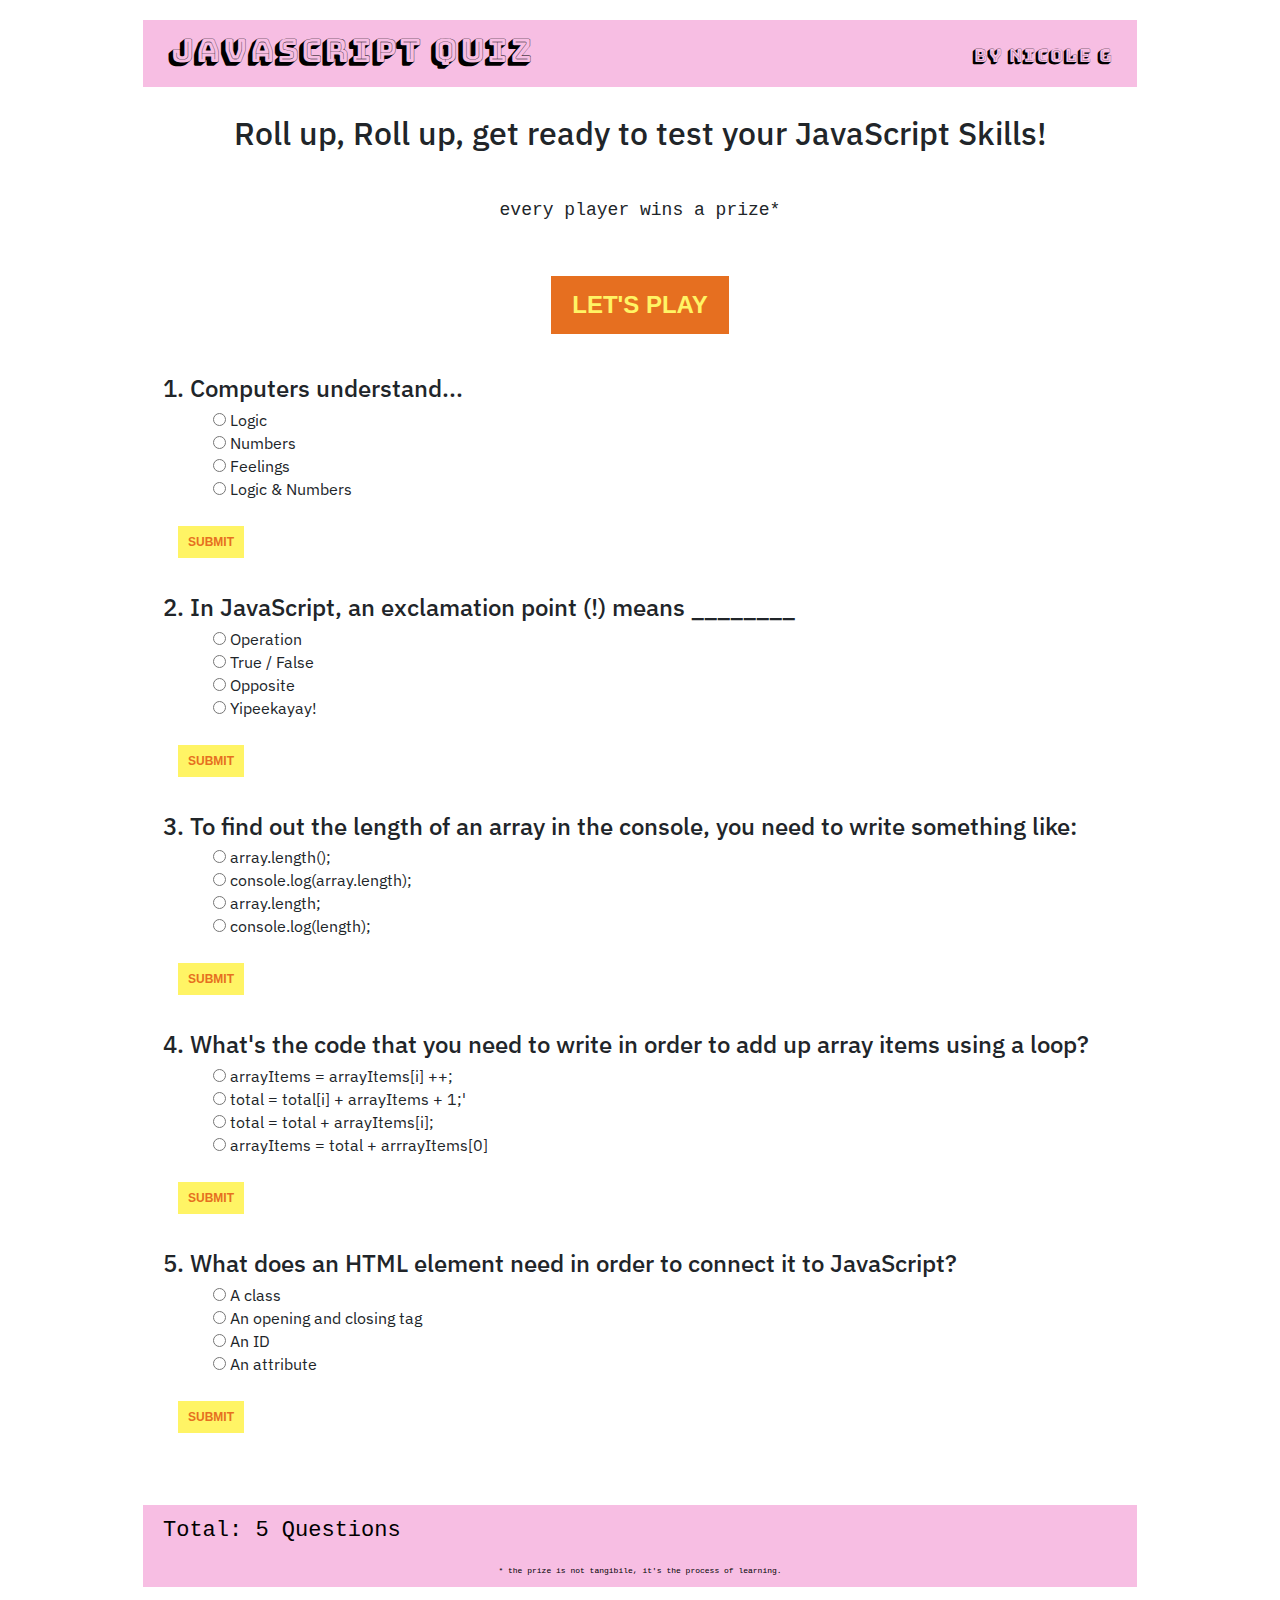
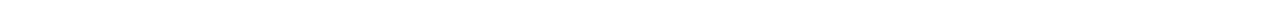
<file: index.html>
<!DOCTYPE html>
<html lang="en">
  <head>
    <meta charset="UTF-8" />
    <meta name="viewport" content="width=device-width, initial-scale=1.0" />
    <link rel="stylesheet" href="https://stackpath.bootstrapcdn.com/bootstrap/4.4.1/css/bootstrap.min.css" integrity="sha384-Vkoo8x4CGsO3+Hhxv8T/Q5PaXtkKtu6ug5TOeNV6gBiFeWPGFN9MuhOf23Q9Ifjh" crossorigin="anonymous">
    <script src="https://code.jquery.com/jquery-3.4.1.slim.min.js" integrity="sha384-J6qa4849blE2+poT4WnyKhv5vZF5SrPo0iEjwBvKU7imGFAV0wwj1yYfoRSJoZ+n" crossorigin="anonymous"></script>
    <script src="https://cdn.jsdelivr.net/npm/popper.js@1.16.0/dist/umd/popper.min.js" integrity="sha384-Q6E9RHvbIyZFJoft+2mJbHaEWldlvI9IOYy5n3zV9zzTtmI3UksdQRVvoxMfooAo" crossorigin="anonymous"></script>
    <script src="https://stackpath.bootstrapcdn.com/bootstrap/4.4.1/js/bootstrap.min.js" integrity="sha384-wfSDF2E50Y2D1uUdj0O3uMBJnjuUD4Ih7YwaYd1iqfktj0Uod8GCExl3Og8ifwB6" crossorigin="anonymous"></script>
    <meta http-equiv="X-UA-Compatible" content="ie=edge" />
    <link href="https://fonts.googleapis.com/css2?family=Bungee+Shade&family=IBM+Plex+Sans&display=swap" rel="stylesheet">
    <link rel="stylesheet" href="css/styles.css"/>
    <title class="title">Javascript Quiz</title>
  </head>
  <body>
    <!-- Main body -->
    <div class="container">
        <header>
          <div class="float-left title">JavaScript Quiz</div>
          <div class="float-right name">by Nicole G</div>
        </header>
      <main>
        <div class="intro">
          <h2>Roll up, Roll up, get ready to test your JavaScript Skills!</h2>
          <p class="fine-print">every player wins a prize*</p>
          <button id="play" type="button" class="btn">Let's Play</button>
        </div>
        <!-- Question 1 -->
        <form class="questionForm" id="q1" data-question="1"> <!-- added the data-question to optimise the Javascript code-->
          <h4>1. Computers understand...</h4>
          <ul>
            <li><input name="q1" type="radio" value="a" class="checkmark"/> Logic</li>
            <li><input name="q1" type="radio" value="b" class="checkmark"/> Numbers</li>
            <li><input name="q1" type="radio" value="c" class="checkmark"/> Feelings</li>
            <li><input name="q1" type="radio" value="d" class="checkmark"/> Logic & Numbers</li>
          </ul>
          <button id="submit">Submit</button>
        </form>
        
        <!-- Question 2 -->
        <form class="questionForm" id="q2" data-question="2"> <!-- added the data-question to optimise the Javascript code-->
          <h4>2. In JavaScript, an exclamation point (!) means ________</h4>
          <ul>
            <li><input name="q2" type="radio" value="a" class="checkmark"/> Operation</li>
            <li><input name="q2" type="radio" value="b" class="checkmark"/> True / False</li>
            <li><input name="q2" type="radio" value="c" class="checkmark"/> Opposite</li>
            <li><input name="q2" type="radio" value="d" class="checkmark"/> Yipeekayay!</li>
          </ul>
          <button id="submit">Submit</button>
        </form>
        
        <!-- Question 3 -->
        <form class="questionForm" id="q3" data-question="3"> <!-- added the data-question to optimise the Javascript code-->
          <h4>3. To find out the length of an array in the console, you need to write something like:</h4>
          <ul>
            <li><input name="q3" type="radio" value="a" class="checkmark"/> array.length();</li>
            <li><input name="q3" type="radio" value="b" class="checkmark"/> console.log(array.length);</li>
            <li><input name="q3" type="radio" value="c" class="checkmark"/> array.length;</li>
            <li><input name="q3" type="radio" value="d" class="checkmark"/> console.log(length);</li>
          </ul>
          <button id="submit">Submit</button>
        </form>

        <!-- Question 4 -->
        <form class="questionForm" id="q4" data-question="4"> <!-- added the data-question to optimise the Javascript code-->
          <h4>4. What's the code that you need to write in order to add up array items using a loop?</h4>
          <ul>
            <li><input name="q4" type="radio" value="a" class="checkmark"/> arrayItems = arrayItems[i] ++;</li>
            <li><input name="q4" type="radio" value="b" class="checkmark"/> total = total[i] + arrayItems + 1;'</li>
            <li><input name="q4" type="radio" value="c" class="checkmark"/> total = total + arrayItems[i];</li>
            <li><input name="q4" type="radio" value="d" class="checkmark"/> arrayItems = total + arrrayItems[0] </li>
          </ul>
          <button id="submit">Submit</button>
        </form>

        <!-- Question 5 -->
        <form class="questionForm" id="q5" data-question="5"> <!-- added the data-question to optimise the Javascript code-->
          <h4>5. What does an HTML element need in order to connect it to JavaScript?</h4>
          <ul>
            <li><input name="q5" type="radio" value="a" class="checkmark"/> A class</li>
            <li><input name="q5" type="radio" value="b" class="checkmark"/> An opening and closing tag</li>
            <li><input name="q5" type="radio" value="c" class="checkmark"/> An ID</li>
            <li><input name="q5" type="radio" value="d" class="checkmark"/> An attribute</li>
          </ul>
          <button id="submit">Submit</button>
        </form>

        <!-- Results ouput field / left blank, will be generated through Javascript-->
        <div id="results">
          
        </div>
        <br>

        <footer>
          <div class="float-left total">Total: 5 Questions </div>
          <div id="timer" class="float-right timer"></div>
          <p class="disclaimer">* the prize is not tangibile, it's the process of learning.</p>
        </footer>
      </main>

    </div> 
    <!-- end of container -->


    <!-- connecting JQuery CDN library to files and the quiz.js script file -->
    <script src="https://code.jquery.com/jquery-3.4.1.slim.min.js" integrity="sha256-pasqAKBDmFT4eHoN2ndd6lN370kFiGUFyTiUHWhU7k8=" crossorigin="anonymous"></script>
    <script src="js/quiz.js"></script>
  </body>
  </html>
</file>
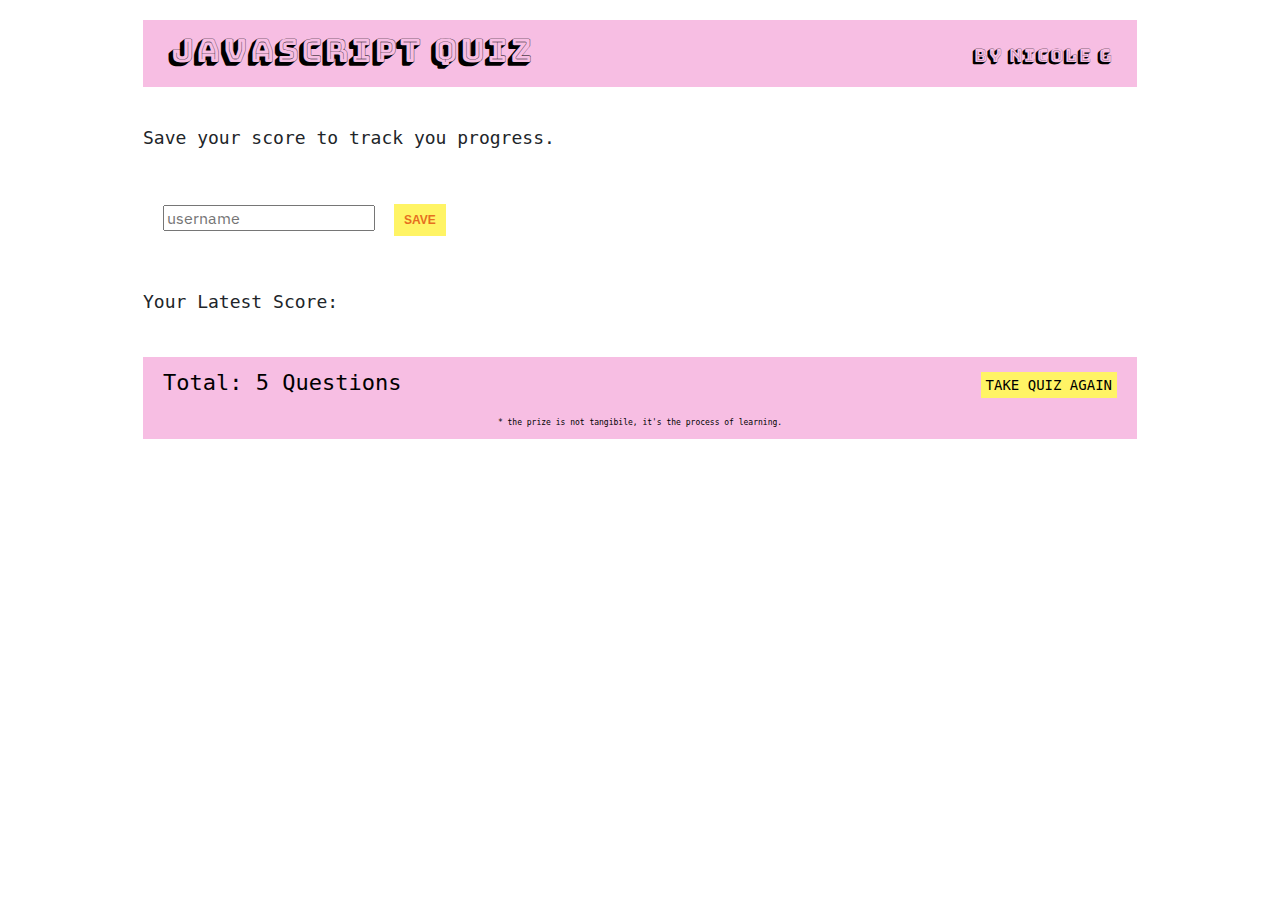
<file: end.html>
<!DOCTYPE html>
<html lang="en">
  <head>
    <meta charset="UTF-8" />
    <meta name="viewport" content="width=device-width, initial-scale=1.0" />
    <link rel="stylesheet" href="https://stackpath.bootstrapcdn.com/bootstrap/4.4.1/css/bootstrap.min.css" integrity="sha384-Vkoo8x4CGsO3+Hhxv8T/Q5PaXtkKtu6ug5TOeNV6gBiFeWPGFN9MuhOf23Q9Ifjh" crossorigin="anonymous">
    <script src="https://code.jquery.com/jquery-3.4.1.slim.min.js" integrity="sha384-J6qa4849blE2+poT4WnyKhv5vZF5SrPo0iEjwBvKU7imGFAV0wwj1yYfoRSJoZ+n" crossorigin="anonymous"></script>
    <script src="https://cdn.jsdelivr.net/npm/popper.js@1.16.0/dist/umd/popper.min.js" integrity="sha384-Q6E9RHvbIyZFJoft+2mJbHaEWldlvI9IOYy5n3zV9zzTtmI3UksdQRVvoxMfooAo" crossorigin="anonymous"></script>
    <script src="https://stackpath.bootstrapcdn.com/bootstrap/4.4.1/js/bootstrap.min.js" integrity="sha384-wfSDF2E50Y2D1uUdj0O3uMBJnjuUD4Ih7YwaYd1iqfktj0Uod8GCExl3Og8ifwB6" crossorigin="anonymous"></script>
    <meta http-equiv="X-UA-Compatible" content="ie=edge" />
    <link href="https://fonts.googleapis.com/css2?family=Bungee+Shade&family=IBM+Plex+Sans&display=swap" rel="stylesheet">
    <link rel="stylesheet" href="css/styles.css"/>
    <title class="title">Javascript Quiz</title>
  </head>
  <body>
    <!-- Main body -->
    <div class="container">
        <header>
          <div class="float-left title">JavaScript Quiz</div>
          <div class="float-right name">by Nicole G</div>
        </header>
        <!-- adding form for users to submit -->
        <h3>Save your score to track you progress.</h3>
        <form>
          <input type="text" class="usernameField" name="username" id="username" placeholder="username" >
          <button type="submit" class="" id="saveScoreBtn">Save</button>
        </form>
        
        <h3 id="finalScore" >Your Latest Score: </h3>
        <ul></ul>

        <footer>
          <div class="float-left total">Total: 5 Questions </div>
          <div id="restart" class="float-right"><a href="index.html">Take Quiz Again</a></div>
          <p class="disclaimer">* the prize is not tangibile, it's the process of learning.</p>
        </footer>
      </main>

    </div> 
    <!-- end of container -->


    <!-- connecting JQuery CDN library to files and the quiz.js script file -->
    <script src="https://code.jquery.com/jquery-3.4.1.slim.min.js" integrity="sha256-pasqAKBDmFT4eHoN2ndd6lN370kFiGUFyTiUHWhU7k8=" crossorigin="anonymous"></script>
    <script src="js/quiz.js"></script>
  </body>
  </html>
</file>
<file: css/styles.css>
/* BASE STYLES */

body {
    font-family:'IBM Plex Sans', sans-serif;
    font-size: 16px;
    line-height: 12px;
}

h2 {
    line-height: 42px;
}

h3 {
    font-size: 18px;
    font-family: monospace;
    margin: 20px 0;
    padding: 20px 0px;
    font-weight: 500;
}

/* CONTAINER STYLES */

.container {
    width: 80%;
    margin: 20px auto;
    overflow: auto;
}

/* HEADER */

header {
    background: #f7bee3;
    color: black;
    font-size: 32px;
    font-family:'Bungee Shade', cursive;
    padding: 25px 25px;
    overflow: auto;
}

header .name {
    font-size: 18px;
    text-align: right;
    margin-top: 5px;
}

/* INTRO PAGE STYLES */

.intro {
    font-family: 'IBM Plex Sans', sans-serif;
    font-size: 14px;
    text-align: center;
    align-items: center;
    margin: 25px;

}

.fine-print {
    margin-bottom: 10px;
    padding: 10px 10px;
    font-size: 18px;
    font-family: monospace;
}

.btn {
    padding: 10px 20px;
    font-size: 24px;
    font-weight: bolder;
    line-height: 1.5;
    border-radius: 0;
    color: #fff465;
    background-color:  #e66f20;
    border-color: transparent;
    margin-top: 40px;
}

.btn:hover {
    background-color: #fff465;
    color: #e66f20;
    border-color:#e66f20;
    border-width: 2px;
}

/* QUESTION STYLES */

li {
    list-style: none;
    margin: 10px 10px;
}

button {
    font-size: 12px;
    font-weight: 800;
    font-family: Arial, Helvetica, sans-serif;
    border: none;
    color:  #e66f20;
    background-color: #fff465;
    text-transform: uppercase;
    padding: 10px 10px;
    margin: 15px;
}

button:hover {
    background-color: #e66f20;
    color: #fff465;
}

a {
    color: black;
    background-color: #69cae8;
    text-transform: uppercase;
    font-weight: 700;
    text-decoration: none;
    padding: 15px 15px;
    margin: 30px 0px;
}

a:hover{
    color: #69cae8;
    background-color: black;
    text-transform: uppercase;
    font-weight: 700;
    text-decoration: none;
    padding: 15px 15px;
    margin: 30px 0px;

}

#restart a {
    font-size: 14px;
    color:  black;
    font-weight: 500;
    background-color:  #fff465;
    padding: 5px 5px;
}

#restart a:hover {
    font-size: 14px;
    color:white;
    font-weight: 500;
    background-color: #69cae8;
    padding: 5px 5px;
}

form {
    margin: 20px 20px;
}

p {
    margin: 40px 0 -10px 0;
}

/* USET INPUT PAGE STYLES */

  
/* FOOTER STYLES */

footer {
    background: #f7bee3;
    color:black;
    font-family: monospace;
    font-weight: 400;
    margin-top: 25px;
    padding: 20px 20px;
    overflow: auto;
    font-size: 22px;
}

.float-left .total {
    float: left;
    font-family: 'IBM Plex Sans', sans-serif;
}

/* .float-right {
    float: right;
    font-family: 'IBM Plex Sans', sans-serif;

} */

.disclaimer {
    font-family: monospace;
    font-size: 8px;
    font-weight: 400;
    text-align: center;
}

@media only screen and (max-width: 790px) {
    .container {
        width: 100%;
    }

    /* .float-left {
        font-size: 24px;
        line-height: 5px;
    } */
    header .title {
        font-size: 34px;
        font-family: 'Bungee Shade', cursive;
        font-weight: 600;
        margin-top: 25px;
    }
    header .name {
        font-size: 18px;
        font-family: 'Courier New', Courier, monospace;
        font-weight: 400;
        margin-top: 25px;
    }

    .float-left {
        font-size: 12px;
        font-weight: 400;
        line-height: normal;
    }

    .float-right {
        font-size: 12px;
        font-weight: 400;
        line-height: normal;
    }

    p .disclaimer {
        font-weight: lighter;
    }
}
</file>
